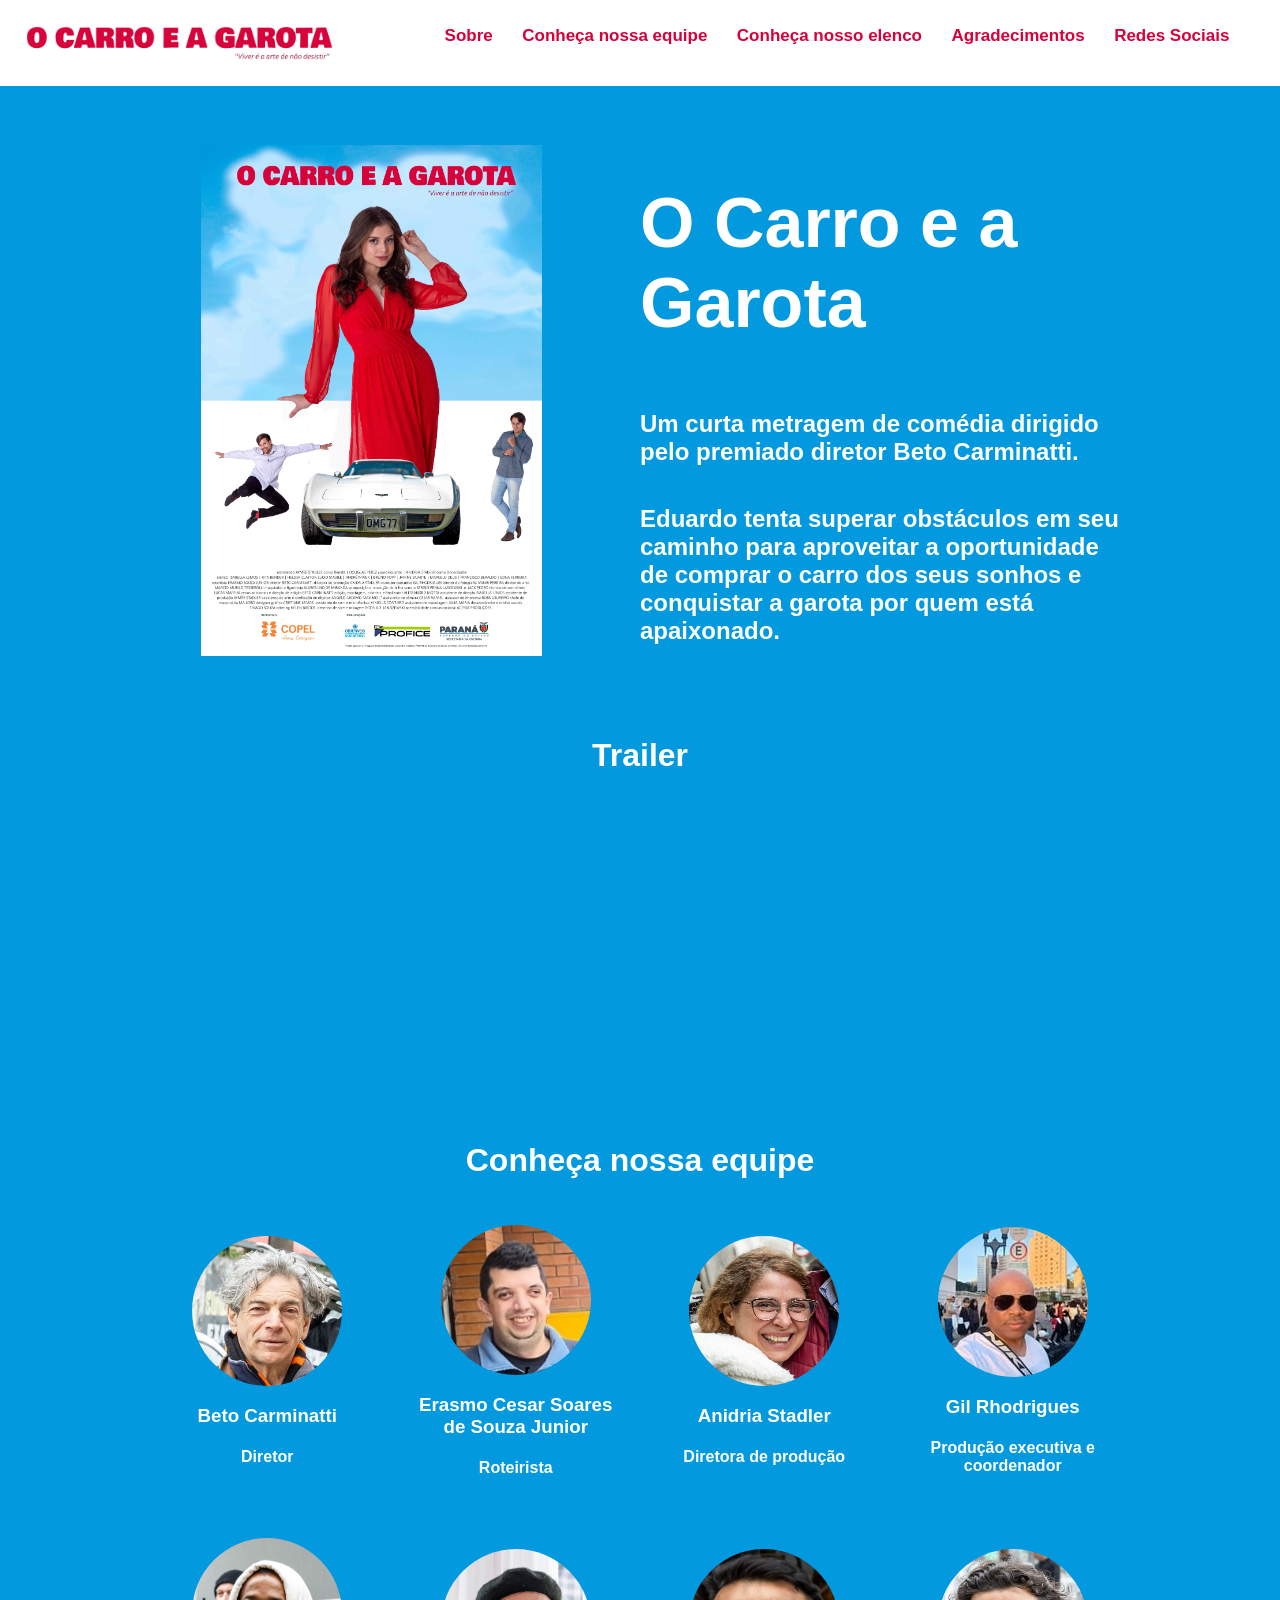
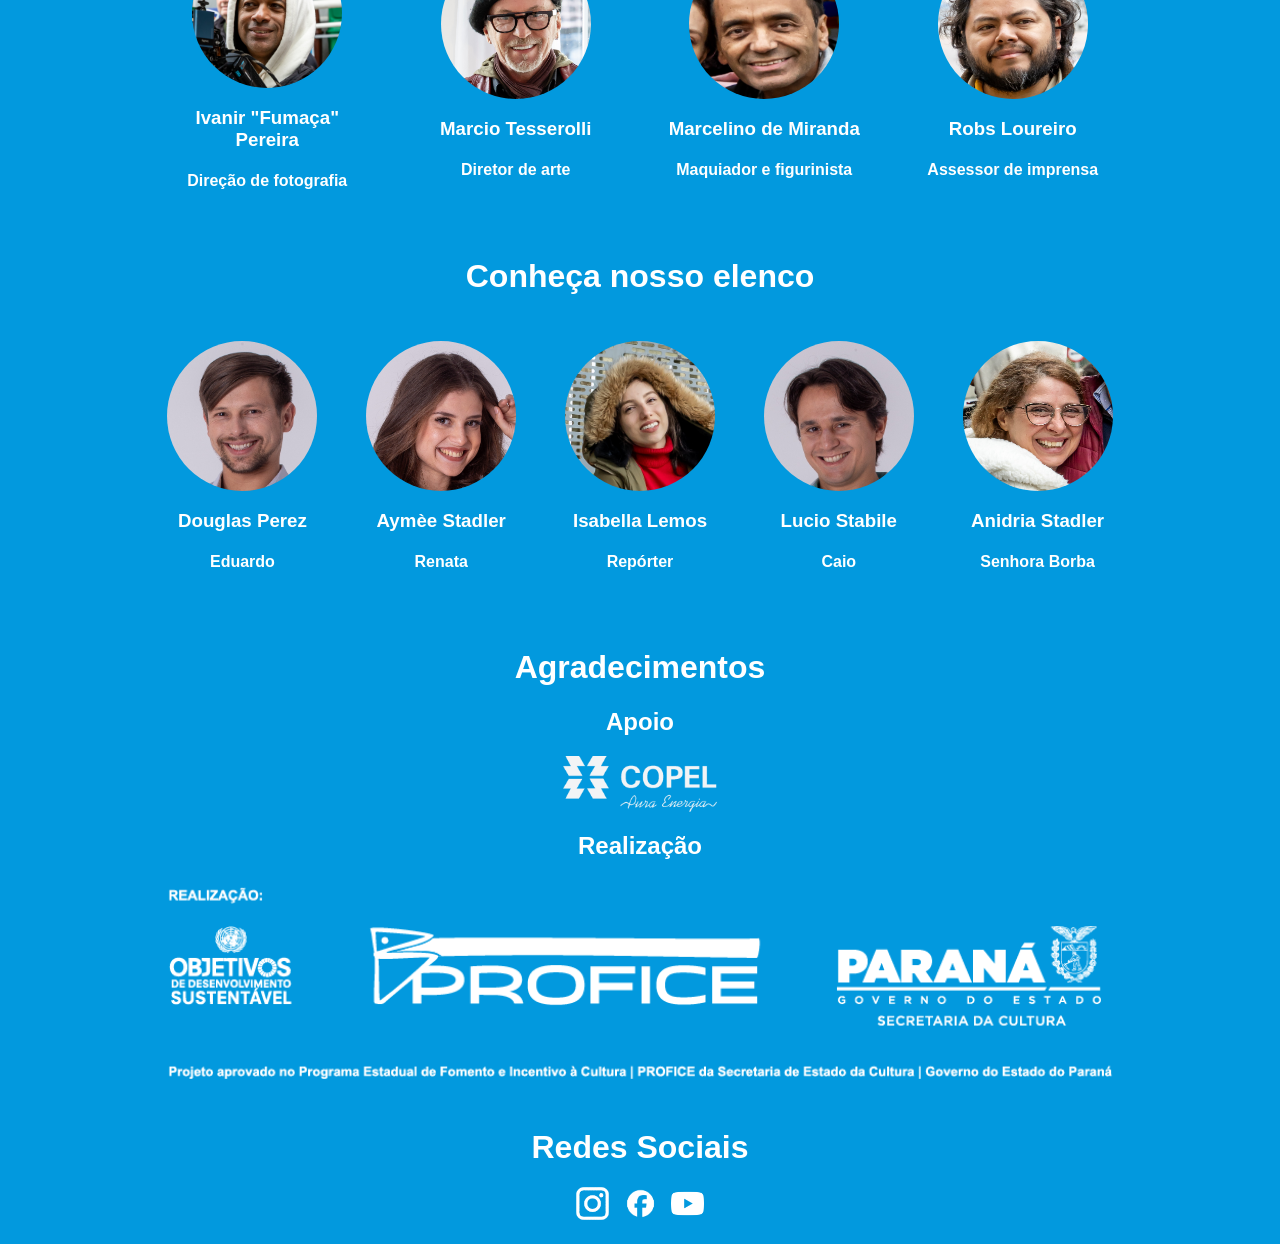
<file: index.html>
<html>
    <head>
        <title>O Carro e a Garota - Filme</title>
        <link rel="icon" href="images/ocarroeagarota_profile150.jpg" type="image/png"/>
        <link rel="stylesheet" href="index.css">
        <meta http-equiv="Content-Type" content="text/html; charset=utf-8">
    </head>
    <body>
        <header>
            <!-- <img src="images/ocarroeagarota_profile150.jpg" /> -->
            <img src="images/logo_transparente.png" />
            <div class="iconHamburguer" onclick="showNav()">
                <div></div>
                <div></div>
                <div></div>
            </div>
            <div id="div_nav" class="div-nav-none">
                <nav>
                    <a href="#sobre"><span>Sobre</span></a>
                    <a href="#conhecaEquipe"><span>Conheça nossa equipe</span></a>
                    <a href="#conhecaElenco"><span>Conheça nosso elenco</span></a>
                    <a href="#agradecimento"><span>Agradecimentos</span></a>
                    <a href="#redessociais"><span>Redes Sociais</span></a>
                </nav>
            </div>
        </header>
        <div id="sobre" class="div-sobre">
            <div class="div-poster">
                <img src="images/ocarroeagarota_poster.jpeg" />
            </div>
            <div>
                <h1>O Carro e a Garota</h1>
                <h2>Um curta metragem de comédia dirigido pelo premiado diretor Beto Carminatti.</h2>
                <h2>
                    Eduardo tenta superar obstáculos em seu caminho para aproveitar a oportunidade de comprar o carro dos seus sonhos e conquistar a garota por quem está apaixonado.
                </h2>
            </div>
        </div>
        <div id="trailer" class="div-trailer">
            <h1>Trailer</h1>
            <iframe
                width="560" height="315"
                src="https://www.youtube.com/embed/846A2Q4PXS4"
                title="O Carro e a Garota | Trailer Oficial"
                frameBorder="0"
                allow="accelerometer; autoplay; clipboard-write; encrypted-media; gyroscope; picture-in-picture; web-share"
                allowFullScreen>
            </iframe>
        </div>
        <div id="conhecaEquipe" class="div-equipeElenco">
            <h1>Conheça nossa equipe</h1>
            <div class="div-equipe">
                <div class="div-equipeRow">
                    <div class="div-perfil">
                        <img alt="Foto do perfil" class="foto" src="images/elenco/beto.jpg">
                        <h3>Beto Carminatti</h3>
                        <h4>Diretor</h4>
                    </div>
                    <div class="div-perfil">
                        <img alt="Foto do perfil" class="foto" src="images/elenco/erasmoJunior.jpg">
                        <h3>Erasmo Cesar Soares de Souza Junior</h3>
                        <h4>Roteirista</h4>
                    </div>
                    <div class="div-perfil">
                        <img alt="Foto do perfil" class="foto" src="images/elenco/anidria.jpg">
                        <h3>Anidria Stadler</h3>
                        <h4>Diretora de produção</h4>
                    </div>
                    <div class="div-perfil">
                        <img alt="Foto do perfil" class="foto" src="images/elenco/gil.jpg">
                        <h3>Gil Rhodrigues</h3>
                        <h4>Produção executiva e coordenador</h4>
                    </div>
                </div>
                <div class="div-equipeRow">
                    <div class="div-perfil">
                        <img alt="Foto do perfil" class="foto" src="images/elenco/ivanir.jpg">
                        <h3>Ivanir "Fumaça" Pereira</h3>
                        <h4>Direção de fotografia</h4>
                    </div>
                    <div class="div-perfil">
                        <img alt="Foto do perfil" class="foto" src="images/elenco/marcio.jpg">
                        <h3>Marcio Tesserolli</h3>
                        <h4>Diretor de arte</h4>
                    </div>
                    <div class="div-perfil">
                        <img alt="Foto do perfil" class="foto" src="images/elenco/marcelino.jpg">
                        <h3>Marcelino de Miranda</h3>
                        <h4>Maquiador e figurinista</h4>
                    </div>
                    <div class="div-perfil">
                        <img alt="Foto do perfil" class="foto" src="images/elenco/robson.jpg">
                        <h3>Robs Loureiro</h3>
                        <h4>Assessor de imprensa</h4>
                    </div>
                </div>
            </div>
        </div>
        <div id="conhecaElenco" class="div-equipeElenco">
            <h1>Conheça nosso elenco</h1>
            <div class="div-equipe">
                <div class="div-equipeRow">
                    <div class="div-perfil">
                        <img alt="Foto do perfil" class="foto" src="images/elenco/douglas.png">
                        <h3>Douglas Perez</h3>
                        <h4>Eduardo</h4>
                    </div>
                    <div class="div-perfil">
                        <img alt="Foto do perfil" class="foto" src="images/elenco/aymee.jpg">
                        <h3>Aymèe Stadler</h3>
                        <h4>Renata</h4>
                    </div>
                    <div class="div-perfil">
                        <img alt="Foto do perfil" class="foto" src="images/elenco/isabella.jpg">
                        <h3>Isabella Lemos</h3>
                        <h4>Repórter</h4>
                    </div>
                    <div class="div-perfil">
                        <img alt="Foto do perfil" class="foto" src="images/elenco/lucio.jpg">
                        <h3>Lucio Stabile</h3>
                        <h4>Caio</h4>
                    </div>
                    <div class="div-perfil">
                        <img alt="Foto do perfil" class="foto" src="images/elenco/anidria.jpg">
                        <h3>Anidria Stadler</h3>
                        <h4>Senhora Borba</h4>
                    </div>
                </div>
            </div>
        </div>
        <div id="agradecimento" class="div-agradecimento">
            <h1>Agradecimentos</h1>
            <div class="div-patrocinadorApoio">
                <div class="div-patrocinador">
                    <h2>Apoio</h2>
                    <a href="https://www.copel.com/site/" target="_blank" title="Logo da Copel">
                        <img src="images/logo-copel-branco.png" />
                    </a>
                </div>
                <div class="div-apoio">
                    <h2>Realização</h2>
                    <a href="https://www.cultura.pr.gov.br/PROFICE" target="_blank" title="Logo do Programa de Fomento e Incentivo à Cultura - PROFICE">
                        <img src="images/logo-profice.png" />
                    </a>
                </div>
            </div>
        </div>
        <div id="redessociais" class="div-redessociais">
            <h1>Redes Sociais</h1>
            <a href="https://www.instagram.com/ocarroeagarotafilme/" target="_blank" title="Instagram">
                <img src="images/instagram.png" height="33" >
            </a>
            <a href="https://www.facebook.com/people/O-Carro-e-a-Garota/61588607307719/" target="_blank" title="Facebook">
                <img src="images/facebook.png" height="33">
            </a>
            <a href="https://www.youtube.com/channel/UCTEw_VOQMx76T72PeP8uhNg" target="_blank" title="YouTube">
                <img src="images/youtube.png" height="33">
            </a>
        </div>
    </body>
</html>
<script src="index.js"></script>
</file>
<file: index.css>
body{
    font-family: Arial, Helvetica, sans-serif;
    background-color: #0299DE;
    color: white;
    margin: 0;
}
header{
    background-color: white;
    color: black;
    /* padding-left: 4%; */
    padding: 2%;
    
    nav{
        float: right;
        
        span{
            padding-right: 25px;
            font-size: 17px;
            text-decoration: none;
            color: #D7023A;
            display: inline-block;
            font-weight: bold;
        }
    }
    img{
        width: 25%;
    }
    .iconHamburguer {
        display: none;
    }
    .div-nav, .div-nav-none {
        float: right;
    }
}
.div-sobre {
    display: flex;
    padding-top: 50px;
    padding-bottom: 50px;
    width: 80%;
    margin-left: auto;
    margin-right: auto;
    
    div {
        display: flex;
        width: 50%;
        padding-right: 25px;
        -webkit-box-pack: center;
        justify-content: center;
        -webkit-justify-content: center;
        -ms-flex-pack: center;
        flex-direction: column;

        h1 {
            font-family: 'Open Sans', sans-serif;
            font-size: 70px;
        }
    }
    .div-poster{
        align-items: center;
        img{
            max-width: 70%;
        }
    }
}
.div-agradecimento {
    text-align: center;
    padding-top: 20px;
    width: 80%;
    margin-left: auto;
    margin-right: auto;
    
    /* .div-patrocinadorApoio{
        display: flex;
        .div-patrocinador, .div-apoio {
            display: inline;
            width: 50%;
        }
    } */
    .div-patrocinador{
        img {
            width: 15%;
        }
    }
    .div-apoio{
        img {
            width: 100%;
        }
    }
}
.div-redessociais {
    text-align: center;
    padding-top: 20px;
    padding-bottom: 20px;
    a {
        text-decoration: none;
    }
}
.div-equipeElenco{
    /* background-color: white; */
    /* color: black; */
    /* flex-wrap: wrap; */
    text-align: center;
    /* justify-content: center;
    align-items: center; */
    padding-top: 10px;
    margin-left: auto;
    margin-right: auto;
    .div-equipeRow{
        /* background-color: black; */
        display: flex;
        padding: 15px;
        justify-content: space-around;
        align-items: center;
        
        /* div:nth-child(even) {
            background-color: #FF9127;
        }
        div:nth-child(odd) {
            background-color: #009398;
        } */
    }
    .div-equipe{
        width: 80%;
        text-align: center;
        justify-content: center;
        align-items: center;
        margin-left: auto;
        margin-right: auto;
    }
    .div-perfil{
        width: 20%;
        padding-top: 10px;
        /* justify-content: space-between; */
        .foto{
            border-radius: 50%;
            width: 150px;
            height: 150px;
        }
    }
}
.div-trailer {
    text-align: center;
}

@media screen and (max-width: 1000px) {
    h1, h2, h3, h4 {
        font-size: 300%;
    }
    .div-sobre {
        display: block;
        width: 100% !important;
        div{
            width: 100%;
            padding-right: initial;
            display: flex;
            justify-content: center;
            align-items: center;
            text-align: center;
            img{
                max-width: 100%;
            }
        }
    }
    .div-patrocinadorApoio {
        display: block;
        .div-patrocinador, .div-apoio {
            display: block;
        }
    }
    .div-equipeRow {
        display: initial !important;
        .div-perfil {
            width: auto;
            padding-bottom: 10%;
            .foto{
                border-radius: 50%;
                width: 150px;
                height: 150px;
            }
        }
        h1 {
            font-size: 300% !important;
        }
        h2, h3, h4 {
            font-size: 200% !important;
        }
    }
    .div-agradecimento {
        width: initial;
        
        .div-patrocinadorApoio{
            padding-top: 3%;
            display: block;
            .div-patrocinador, .div-apoio {
                padding-top: 5%;
                display: block;
                width: initial;
            }
            .div-patrocinador{
                img {
                    width: 40%;
                }
            }
            .div-apoio{
                img {
                    width: 90%;
                }
            }
        }
    }
    .div-redessociais {
        padding-top: 10%;
        img {
            height: 80px;
        }
    }

    header {
        padding: 5%;
        .div-nav {
            background-color: white;
            display: block;
            padding-bottom: 45%;
            padding-top: 10%;
            float: initial;
            span{
                padding-bottom: 3%;
            }
        }
        .div-nav-none {
            display: none;
            float: initial;
        }
        nav{
            text-align: center;
            width: 100%;
            a{
                text-decoration: none !important;
                
                span{
                    display: block !important;
                    color: #D7023A;
                    font-size: 300% !important;
                }
            }
        }

        .iconHamburguer {
            float: right;
            display: initial;
            /* padding-top: 7%; */
            /* padding-right: 5%; */
            div{
                width: 35px;
                height: 5px;
                
                /* width: 3500%; */
                /* height: 5000%; */
                
                background-color: black;
                margin: 6px 0;
            }
        }

        img{
            /* padding-top: 5%;
            padding-left: 5%; */
            width: 50%;
        }
    }
}
</file>
